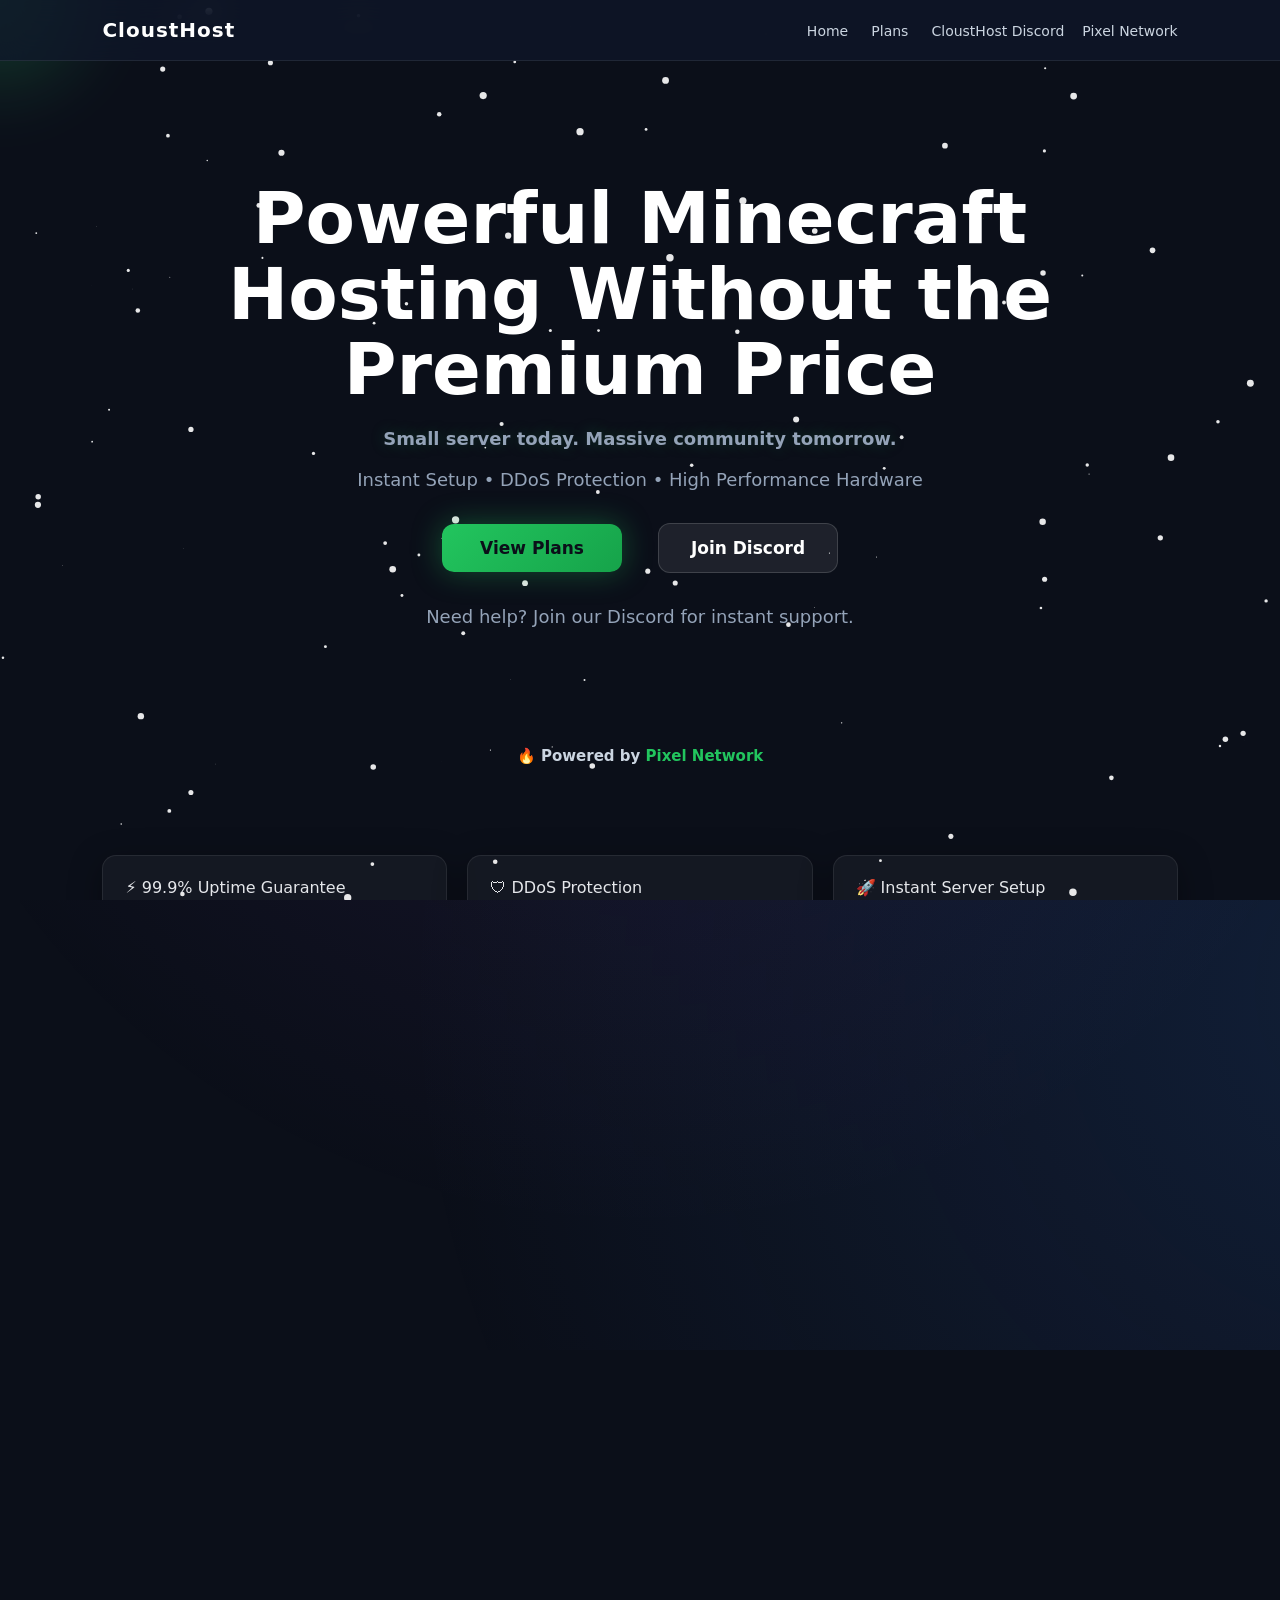
<file: index.html>
<!DOCTYPE html>
<html lang="en">
<head>
<meta charset="UTF-8">
<meta name="viewport" content="width=device-width, initial-scale=1.0">
<title>CloustHost</title>
<link rel="icon" href="favicon.ico" type="image/x-icon">
<link rel="icon" type="image/png" href="favicon.png">
<link rel="stylesheet" href="style.css">
</head>

<body>
<div class="mouse-glow" id="mouseGlow"></div>

<canvas id="particles"></canvas>

<header>
<div class="logo">CloustHost</div>
<nav>
<a href="#">Home</a>
<a href="#plans">Plans</a>
<a href="https://discord.gg/d9tCszvUJg" target="_blank">CloustHost Discord</a><a href="https://discord.gg/DyHTewPsez" target="_blank">Pixel Network</a>
</nav>
</header>

<section class="hero">
<h1>Powerful Minecraft Hosting Without the Premium Price</h1>
<p class="hero-quote">Small server today. Massive community tomorrow.</p><p>Instant Setup • DDoS Protection • High Performance Hardware</p>

<div class="hero-buttons">
<a class="btn primary" href="#plans">View Plans</a>
<a class="btn secondary" href="https://discord.gg/d9tCszvUJg" target="_blank">Join Discord</a>
</div>
<p style="margin-top:15px;color:#94a3b8;">Need help? Join our Discord for instant support.</p>
</section>
<div class="powered-top">
🔥 Powered by <a href="https://discord.gg/DyHTewPsez" target="_blank">Pixel Network</a>
</div>

<!-- PREMIUM FEATURES (RESTORED) -->
<section class="features">
<div class="feature-box">⚡ 99.9% Uptime Guarantee</div>
<div class="feature-box">🛡 DDoS Protection</div>
<div class="feature-box">🚀 Instant Server Setup</div>
</section>

<div class="feature-box">
<h2>💰 Budget Plans</h2>

<a class="plan" href="buy.html">DIRT - 2GB RAM - ₹40</a>
<a class="plan" href="buy.html">STONE - 4GB RAM - ₹120</a>
<a class="plan" href="buy.html">COAL - 8GB RAM - ₹160</a>
<a class="plan" href="buy.html">IRON - 12GB RAM - ₹240</a>
<a class="plan" href="buy.html">REDSTONE - 16GB RAM - ₹320</a>
<a class="plan" href="buy.html">LAPIS - 24GB RAM - ₹480</a>
<a class="plan" href="buy.html">GOLD - 32GB RAM - ₹640</a>
<a class="plan" href="buy.html">DIAMOND - 48GB RAM - ₹960</a>
<a class="plan" href="buy.html">NETHERITE - 64GB RAM - ₹1280</a>
</div>

<div class="feature-box">
<h2>⚡ Performance Plans</h2>

<a class="plan" href="buy.html">DIRT - 2GB RAM - ₹120</a>
<a class="plan" href="buy.html">STONE - 4GB RAM - ₹160</a>
<a class="plan" href="buy.html">COAL - 8GB RAM - ₹320</a>
<a class="plan" href="buy.html">IRON - 12GB RAM - ₹480</a>
<a class="plan" href="buy.html">REDSTONE - 16GB RAM - ₹640</a>
<a class="plan" href="buy.html">LAPIS - 24GB RAM - ₹960</a>
<a class="plan" href="buy.html">GOLD - 32GB RAM - ₹1280</a>
<a class="plan" href="buy.html">DIAMOND - 48GB RAM - ₹1920</a>
<a class="plan" href="buy.html">NETHERITE - 64GB RAM - ₹2560</a>
</div>

</section>
<div class="powered-top">
🔥 Powered by <a href="https://discord.gg/DyHTewPsez" target="_blank">Pixel Network</a>
</div>

<footer>
© 2026 CloustHost • Minecraft Hosting
<section class="features">
<div class="feature-box">
<h2>🎮 Pixel Network</h2>
<p>Join one of the best public Minecraft communities.</p>
<div class="hero-buttons">
<a class="btn primary" href="https://discord.gg/DyHTewPsez" target="_blank">Join Pixel Network</a>
</div>
</section>
<div class="powered-top">
🔥 Powered by <a href="https://discord.gg/DyHTewPsez" target="_blank">Pixel Network</a>
</div>
<div class="powered-by">
Powered by <a href="https://discord.gg/DyHTewPsez" target="_blank">Pixel Network</a>
</div>
</footer>

<script>
const canvas = document.getElementById("particles");
const ctx = canvas.getContext("2d");

canvas.width = window.innerWidth;
canvas.height = window.innerHeight;

let particles = [];

for (let i = 0; i < 120; i++) {
particles.push({
x: Math.random() * canvas.width,
y: Math.random() * canvas.height,
r: Math.random() * 3.8,
dx: (Math.random() - 0.8) * 0.8,
dy: (Math.random() - 0.8) * 0.8
});
}

function animate() {
ctx.clearRect(0, 0, canvas.width, canvas.height);

ctx.fillStyle = "rgba(255,255,255,0.9)";

particles.forEach(p => {
ctx.beginPath();
ctx.arc(p.x, p.y, p.r, 0, Math.PI * 2);
ctx.fill();

p.x += p.dx;
p.y += p.dy;

if (p.x < 0 || p.x > canvas.width) p.dx *= -1;
if (p.y < 0 || p.y > canvas.height) p.dy *= -1;
});

requestAnimationFrame(animate);
}

animate();
</script>

</body>
</html>

<script>
const glow = document.getElementById("mouseGlow");

document.addEventListener("mousemove", (e) => {
glow.style.left = e.clientX + "px";
glow.style.top = e.clientY + "px";
});
</script>
</file>
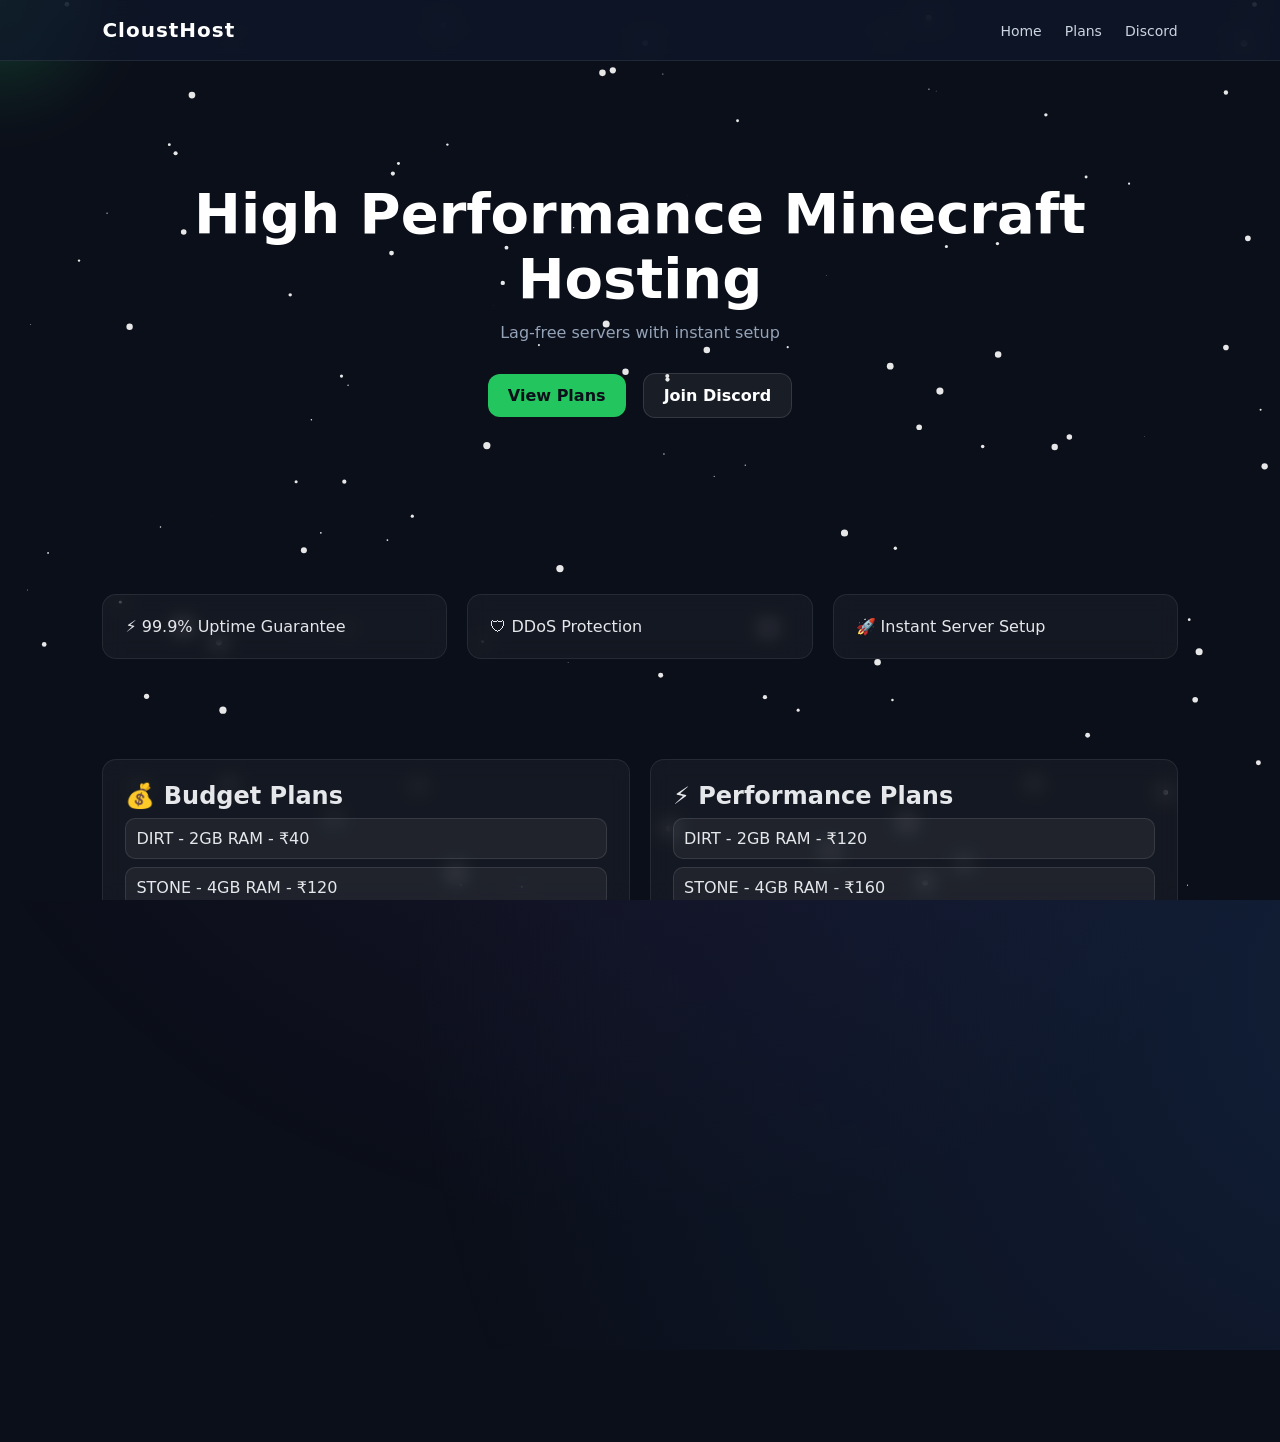
<file: backup/index.html>
<div class="mouse-glow" id="mouseGlow"></div>
<!DOCTYPE html>
<html lang="en">
<head>
<meta charset="UTF-8">
<meta name="viewport" content="width=device-width, initial-scale=1.0">
<title>CloustHost</title>
<link rel="stylesheet" href="style.css">
</head>

<body>

<canvas id="particles"></canvas>

<header>
<div class="logo">CloustHost</div>
<nav>
<a href="#">Home</a>
<a href="#plans">Plans</a>
<a href="https://discord.gg/d9tCszvUJg" target="_blank">Discord</a>
</nav>
</header>

<section class="hero">
<h1>High Performance Minecraft Hosting</h1>
<p>Lag-free servers with instant setup</p>

<a class="btn primary" href="#plans">View Plans</a>
<a class="btn secondary" href="https://discord.gg/d9tCszvUJg" target="_blank">Join Discord</a>
</section>

<!-- PREMIUM FEATURES (RESTORED) -->
<section class="features">
<div class="feature-box">⚡ 99.9% Uptime Guarantee</div>
<div class="feature-box">🛡 DDoS Protection</div>
<div class="feature-box">🚀 Instant Server Setup</div>
</section>

<!-- PLANS -->
<section id="plans" class="features">

<div class="feature-box">
<h2>💰 Budget Plans</h2>

<a class="plan" href="buy.html">DIRT - 2GB RAM - ₹40</a>
<a class="plan" href="buy.html">STONE - 4GB RAM - ₹120</a>
<a class="plan" href="buy.html">COAL - 8GB RAM - ₹160</a>
<a class="plan" href="buy.html">IRON - 12GB RAM - ₹240</a>
<a class="plan" href="buy.html">REDSTONE - 16GB RAM - ₹320</a>
<a class="plan" href="buy.html">LAPIS - 24GB RAM - ₹4120</a>
<a class="plan" href="buy.html">GOLD - 32GB RAM - ₹640</a>
<a class="plan" href="buy.html">DIAMOND - 48GB RAM - ₹960</a>
<a class="plan" href="buy.html">NETHERITE - 64GB RAM - ₹12120</a>
</div>

<div class="feature-box">
<h2>⚡ Performance Plans</h2>

<a class="plan" href="buy.html">DIRT - 2GB RAM - ₹120</a>
<a class="plan" href="buy.html">STONE - 4GB RAM - ₹160</a>
<a class="plan" href="buy.html">COAL - 8GB RAM - ₹320</a>
<a class="plan" href="buy.html">IRON - 12GB RAM - ₹4120</a>
<a class="plan" href="buy.html">REDSTONE - 16GB RAM - ₹640</a>
<a class="plan" href="buy.html">LAPIS - 24GB RAM - ₹960</a>
<a class="plan" href="buy.html">GOLD - 32GB RAM - ₹12120</a>
<a class="plan" href="buy.html">DIAMOND - 48GB RAM - ₹1920</a>
<a class="plan" href="buy.html">NETHERITE - 64GB RAM - ₹2560</a>
</div>

</section>

<footer>
© 2026 CloustHost • Minecraft Hosting
</footer>

<script>
const canvas = document.getElementById("particles");
const ctx = canvas.getContext("2d");

canvas.width = window.innerWidth;
canvas.height = window.innerHeight;

let particles = [];

for (let i = 0; i < 120; i++) {
particles.push({
x: Math.random() * canvas.width,
y: Math.random() * canvas.height,
r: Math.random() * 3.8,
dx: (Math.random() - 0.8) * 0.8,
dy: (Math.random() - 0.8) * 0.8
});
}

function animate() {
ctx.clearRect(0, 0, canvas.width, canvas.height);

ctx.fillStyle = "rgba(255,255,255,0.9)";

particles.forEach(p => {
ctx.beginPath();
ctx.arc(p.x, p.y, p.r, 0, Math.PI * 2);
ctx.fill();

p.x += p.dx;
p.y += p.dy;

if (p.x < 0 || p.x > canvas.width) p.dx *= -1;
if (p.y < 0 || p.y > canvas.height) p.dy *= -1;
});

requestAnimationFrame(animate);
}

animate();
</script>

</body>
</html>

<script>
const glow = document.getElementById("mouseGlow");

document.addEventListener("mousemove", (e) => {
glow.style.left = e.clientX + "px";
glow.style.top = e.clientY + "px";
});
</script>
</file>
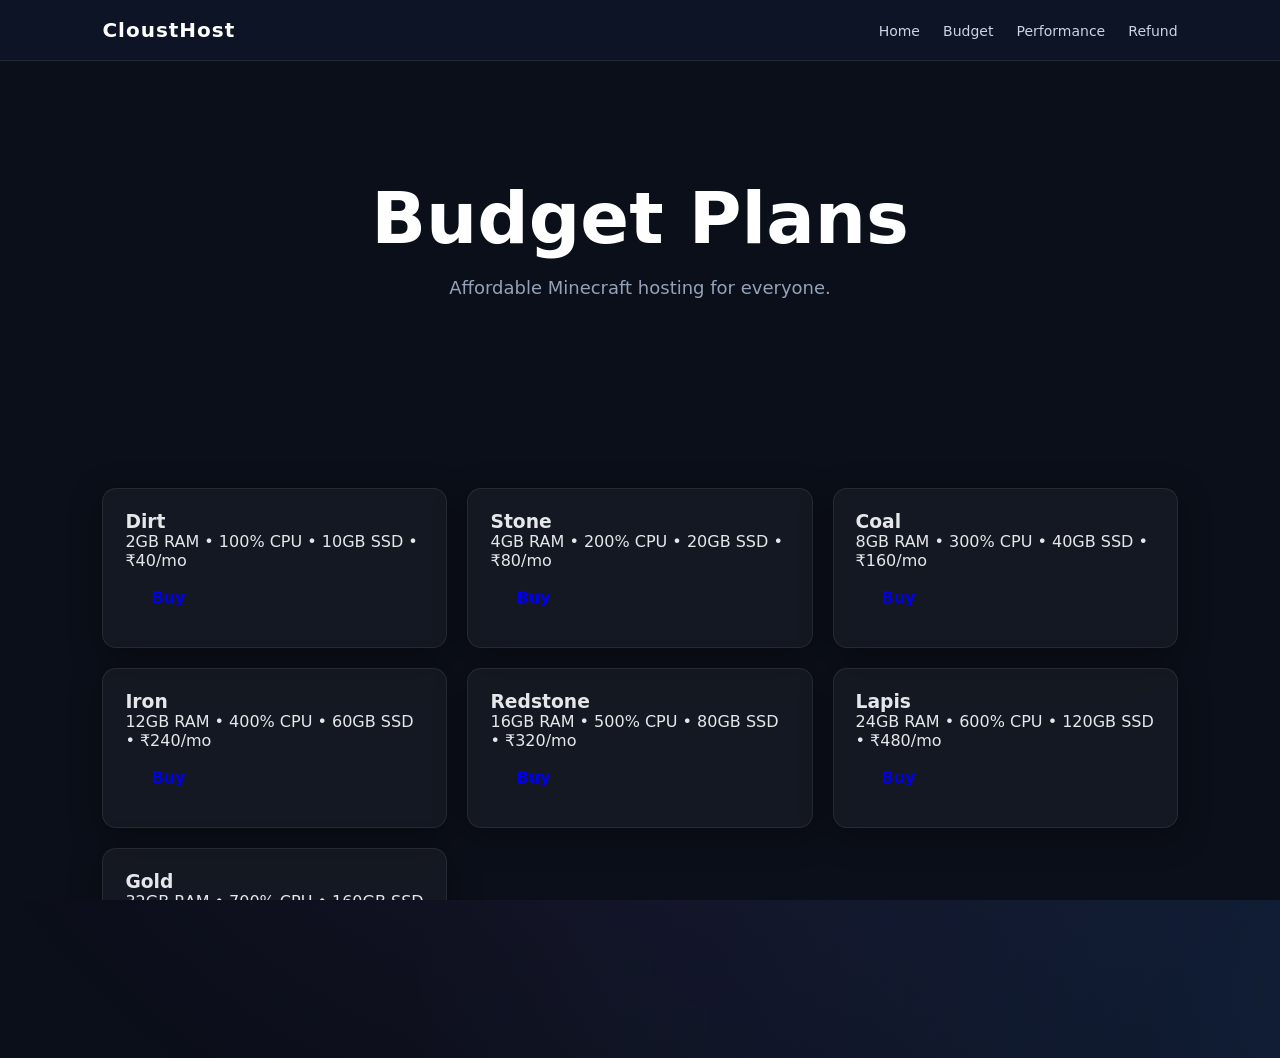
<file: budget.html>
<!DOCTYPE html>
<html>
<head>
<title>Budget Plans</title>
<link rel="stylesheet" href="style.css">
</head>
<body>

<header>
<div class="logo">CloustHost</div>
<nav>
<a href="index.html">Home</a>
<a href="budget.html">Budget</a>
<a href="performance.html">Performance</a>
<a href="refund.html">Refund</a>
</nav>
</header>

<section class="hero">
<h1>Budget Plans</h1>
<p>Affordable Minecraft hosting for everyone.</p>
</section>

<section class="features">

<div class="feature-box"><h3>Dirt</h3><p>2GB RAM • 100% CPU • 10GB SSD • ₹40/mo</p><a class="btn" href="https://discord.gg/d9tCszvUJg">Buy</a></div>

<div class="feature-box"><h3>Stone</h3><p>4GB RAM • 200% CPU • 20GB SSD • ₹80/mo</p><a class="btn" href="https://discord.gg/d9tCszvUJg">Buy</a></div>

<div class="feature-box"><h3>Coal</h3><p>8GB RAM • 300% CPU • 40GB SSD • ₹160/mo</p><a class="btn" href="https://discord.gg/d9tCszvUJg">Buy</a></div>

<div class="feature-box"><h3>Iron</h3><p>12GB RAM • 400% CPU • 60GB SSD • ₹240/mo</p><a class="btn" href="https://discord.gg/d9tCszvUJg">Buy</a></div>

<div class="feature-box"><h3>Redstone</h3><p>16GB RAM • 500% CPU • 80GB SSD • ₹320/mo</p><a class="btn" href="https://discord.gg/d9tCszvUJg">Buy</a></div>

<div class="feature-box"><h3>Lapis</h3><p>24GB RAM • 600% CPU • 120GB SSD • ₹480/mo</p><a class="btn" href="https://discord.gg/d9tCszvUJg">Buy</a></div>

<div class="feature-box"><h3>Gold</h3><p>32GB RAM • 700% CPU • 160GB SSD • ₹640/mo</p><a class="btn" href="https://discord.gg/d9tCszvUJg">Buy</a></div>

</section>

</body>
</html>
</file>
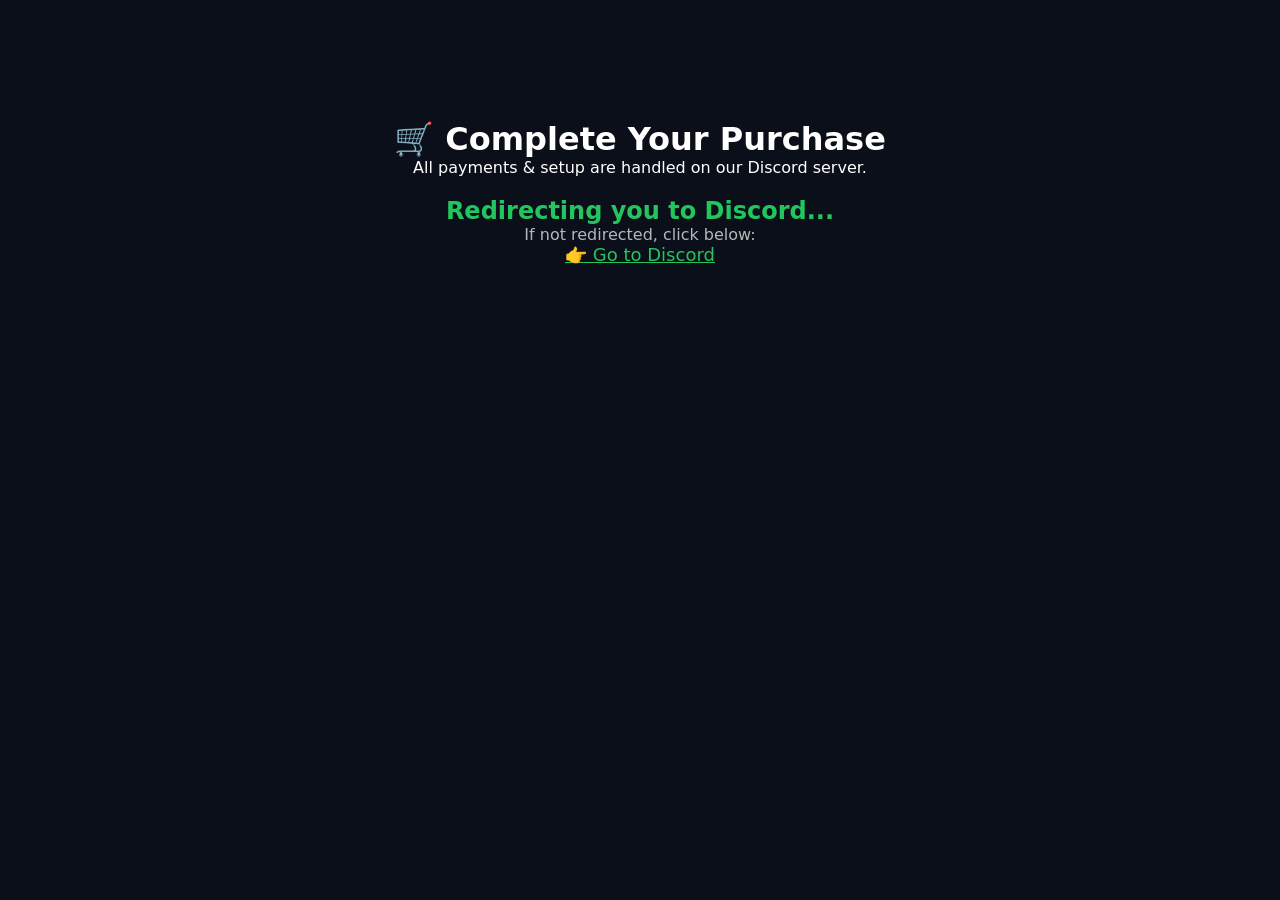
<file: buy.html>
<!DOCTYPE html>
<html lang="en">
<head>
<meta charset="UTF-8">
<meta name="viewport" content="width=device-width, initial-scale=1.0">
<title>Buy Plan - CloustHost</title>

<meta http-equiv="refresh" content="3;url=https://discord.gg/d9tCszvUJg">

<link rel="stylesheet" href="style.css">
</head>

<body style="text-align:center;padding:120px;background:#0b0f19;color:white;">

<h1>🛒 Complete Your Purchase</h1>

<p>All payments & setup are handled on our Discord server.</p>

<h2 style="color:#22c55e;margin-top:20px;">Redirecting you to Discord...</h2>

<p style="opacity:0.7;">If not redirected, click below:</p>

<a href="https://discord.gg/d9tCszvUJg" style="color:#22c55e;font-size:18px;">
👉 Go to Discord
</a>

</body>
</html>
</file>
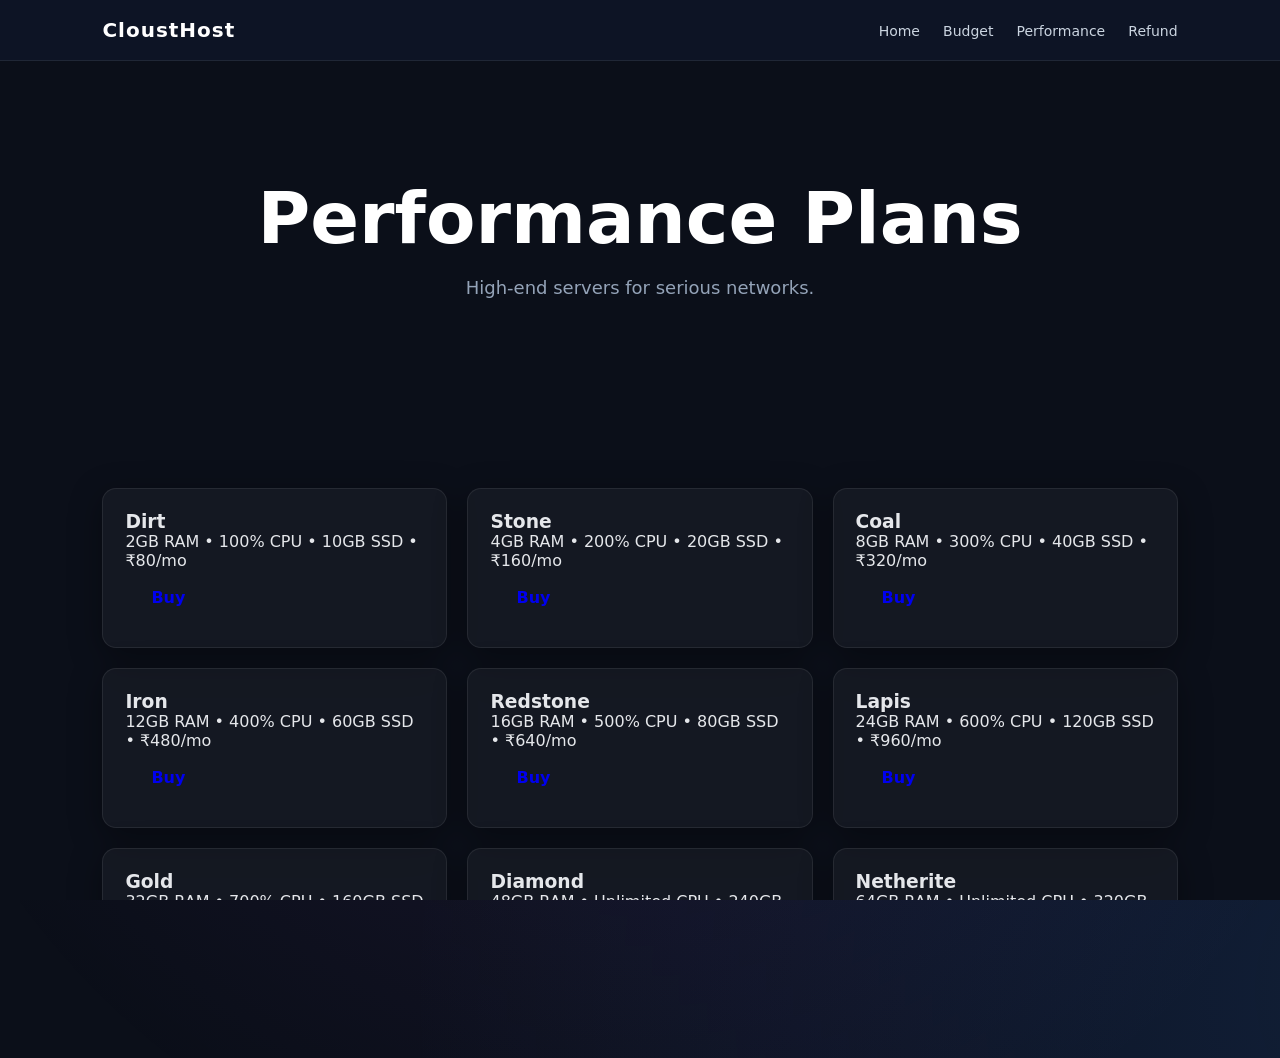
<file: performance.html>
<!DOCTYPE html>
<html>
<head>
<title>Performance Plans</title>
<link rel="stylesheet" href="style.css">
</head>
<body>

<header>
<div class="logo">CloustHost</div>
<nav>
<a href="index.html">Home</a>
<a href="budget.html">Budget</a>
<a href="performance.html">Performance</a>
<a href="refund.html">Refund</a>
</nav>
</header>

<section class="hero">
<h1>Performance Plans</h1>
<p>High-end servers for serious networks.</p>
</section>

<section class="features">

<div class="feature-box"><h3>Dirt</h3><p>2GB RAM • 100% CPU • 10GB SSD • ₹80/mo</p><a class="btn" href="https://discord.gg/d9tCszvUJg">Buy</a></div>

<div class="feature-box"><h3>Stone</h3><p>4GB RAM • 200% CPU • 20GB SSD • ₹160/mo</p><a class="btn" href="https://discord.gg/d9tCszvUJg">Buy</a></div>

<div class="feature-box"><h3>Coal</h3><p>8GB RAM • 300% CPU • 40GB SSD • ₹320/mo</p><a class="btn" href="https://discord.gg/d9tCszvUJg">Buy</a></div>

<div class="feature-box"><h3>Iron</h3><p>12GB RAM • 400% CPU • 60GB SSD • ₹480/mo</p><a class="btn" href="https://discord.gg/d9tCszvUJg">Buy</a></div>

<div class="feature-box"><h3>Redstone</h3><p>16GB RAM • 500% CPU • 80GB SSD • ₹640/mo</p><a class="btn" href="https://discord.gg/d9tCszvUJg">Buy</a></div>

<div class="feature-box"><h3>Lapis</h3><p>24GB RAM • 600% CPU • 120GB SSD • ₹960/mo</p><a class="btn" href="https://discord.gg/d9tCszvUJg">Buy</a></div>

<div class="feature-box"><h3>Gold</h3><p>32GB RAM • 700% CPU • 160GB SSD • ₹1280/mo</p><a class="btn" href="https://discord.gg/d9tCszvUJg">Buy</a></div>

<div class="feature-box"><h3>Diamond</h3><p>48GB RAM • Unlimited CPU • 240GB SSD • ₹1920/mo</p><a class="btn" href="https://discord.gg/d9tCszvUJg">Buy</a></div>

<div class="feature-box"><h3>Netherite</h3><p>64GB RAM • Unlimited CPU • 320GB SSD • ₹2560/mo</p><a class="btn" href="https://discord.gg/d9tCszvUJg">Buy</a></div>

</section>

</body>
</html>
</file>
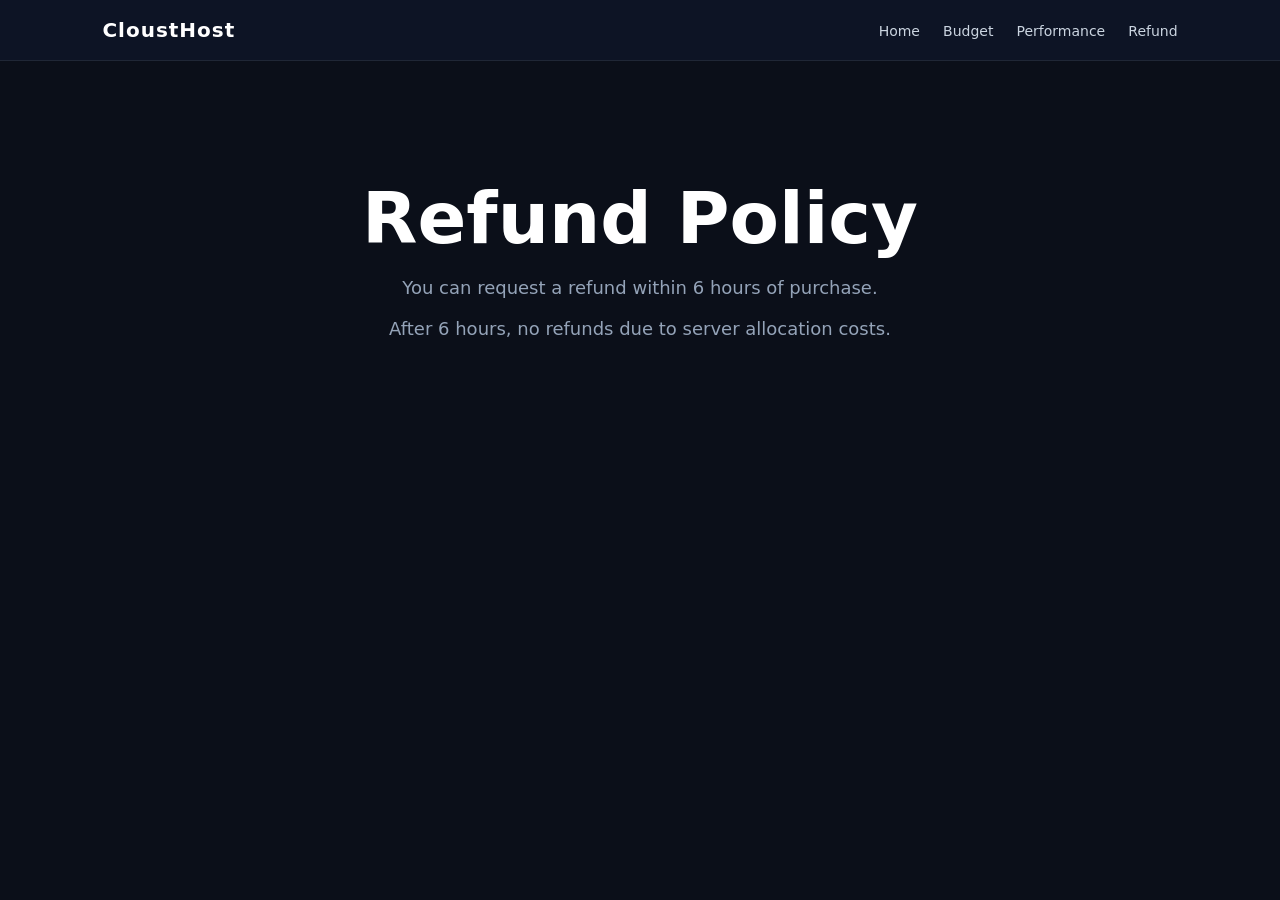
<file: refund.html>
<!DOCTYPE html>
<html>
<head>
<title>Refund Policy</title>
<link rel="stylesheet" href="style.css">
</head>
<body>

<header>
<div class="logo">CloustHost</div>
<nav>
<a href="index.html">Home</a>
<a href="budget.html">Budget</a>
<a href="performance.html">Performance</a>
<a href="refund.html">Refund</a>
</nav>
</header>

<section class="hero">
<h1>Refund Policy</h1>
<p>You can request a refund within 6 hours of purchase.</p>
<p>After 6 hours, no refunds due to server allocation costs.</p>
</section>

</body>
</html>
</file>
<file: style.css>
*{
margin:0;
padding:0;
box-sizing:border-box;
font-family:Inter, system-ui, sans-serif;
}

html, body{
height:100%;
overflow-x:hidden;
background:#0b0f19;
color:#e5e7eb;
}

/* 🌌 ANIMATED GLOW BACKGROUND */
body::before{
content:"";
position:fixed;
inset:-50%;
background:
radial-gradient(circle at 20% 20%, rgba(34,197,94,0.18), transparent 40%),
radial-gradient(circle at 80% 80%, rgba(59,130,246,0.14), transparent 40%),
radial-gradient(circle at 50% 50%, rgba(168,85,247,0.10), transparent 50%);
animation:glowMove 12s ease-in-out infinite alternate;
z-index:-2;
}

@keyframes glowMove{
0%{transform:translate(0,0) scale(1);}
100%{transform:translate(5%,5%) scale(1.1);}
}

/* 🎯 PARTICLES CANVAS */
canvas{
position:fixed;
inset:0;
z-index:-1;
pointer-events:none;
}

/* CONTENT ABOVE EVERYTHING */
header, section, footer{
position:relative;
z-index:1;
}

/* HEADER */
header{
display:flex;
justify-content:space-between;
align-items:center;
padding:18px 8%;
background:rgba(15,23,42,0.75);
backdrop-filter:blur(14px);
border-bottom:1px solid rgba(255,255,255,0.08);
position:sticky;
top:0;
}

.logo{
font-size:20px;
font-weight:800;
color:#fff;
letter-spacing:1px;
}

nav a{
color:#cbd5e1;
text-decoration:none;
margin-left:18px;
font-size:14px;
transition:0.2s;
}

nav a:hover{
color:#fff;
}

/* HERO */
.hero{
text-align:center;
padding:120px 8%;
}

.hero h1{
font-size:56px;
font-weight:900;
color:#fff;
}

.hero p{
color:#94a3b8;
margin-top:12px;
margin-bottom:25px;
}

/* BUTTONS */
.btn{
display:inline-block;
padding:12px 20px;
margin:6px;
border-radius:12px;
text-decoration:none;
font-weight:600;
transition:0.2s;
}

.btn.primary{
background:#22c55e;
color:#0b0f19;
}

.btn.primary:hover{
transform:translateY(-2px);
background:#16a34a;
}

.btn.secondary{
background:rgba(255,255,255,0.06);
color:white;
border:1px solid rgba(255,255,255,0.12);
}

.btn.secondary:hover{
background:rgba(255,255,255,0.12);
transform:translateY(-2px);
}

/* FEATURES */
.features{
display:grid;
grid-template-columns:repeat(auto-fit,minmax(260px,1fr));
gap:20px;
padding:50px 8%;
}

.feature-box{
background:rgba(255,255,255,0.04);
border:1px solid rgba(255,255,255,0.08);
padding:22px;
border-radius:14px;
backdrop-filter:blur(10px);
transition:0.2s;
}

.feature-box:hover{
transform:translateY(-6px);
border-color:rgba(34,197,94,0.4);
}

/* PLANS */
.plan{
display:block;
padding:10px;
margin:8px 0;
background:rgba(255,255,255,0.05);
border:1px solid rgba(255,255,255,0.1);
border-radius:10px;
color:#e5e7eb;
text-decoration:none;
transition:0.2s;
}

.plan:hover{
transform:translateY(-3px);
border-color:#22c55e;
background:rgba(34,197,94,0.1);
}

/* FOOTER */
footer{
text-align:center;
padding:25px;
color:#64748b;
border-top:1px solid rgba(255,255,255,0.08);
margin-top:40px;
}

/* 🌟 MOUSE FOLLOW GLOW */
.mouse-glow{
position:fixed;
width:300px;
height:300px;
border-radius:50%;
pointer-events:none;
background:radial-gradient(circle, rgba(34,197,94,0.25), transparent 60%);
transform:translate(-50%, -50%);
z-index:0;
mix-blend-mode:screen;
filter:blur(20px);
}

/* make sure particles sit above glow but behind content */
canvas{
position:fixed;
inset:0;
z-index:0;
pointer-events:none;
opacity:1;
}

/* ensure content is above */
header, section, footer{
position:relative;
z-index:2;
}

/* 📱 REAL MOBILE SCALE FIX */
@media (max-width: 768px){

body{
font-size:16px;
}

/* HERO BIGGER FOR MOBILE */
.hero h1{
font-size:38px;
line-height:1.2;
}

.hero p{
font-size:16px;
}

/* MAKE BUTTONS BIGGER (important for touch) */
.btn{
display:block;
width:90%;
margin:10px auto;
padding:14px 16px;
font-size:16px;
}

/* FEATURE CARDS BIGGER */
.feature-box{
padding:20px;
font-size:15px;
border-radius:16px;
}

/* PLANS EASIER TO TAP */
.plan{
padding:14px;
font-size:15px;
margin:10px 0;
}

/* NAV FIX */
nav a{
font-size:14px;
margin-left:8px;
}

/* LOGO */
.logo{
font-size:18px;
}
}

.feature-box{
backdrop-filter:blur(16px);
-webkit-backdrop-filter:blur(16px);
box-shadow:0 8px 32px rgba(0,0,0,.35);
transition:.3s ease;
}

.feature-box:hover{
transform:translateY(-8px);
box-shadow:0 20px 40px rgba(34,197,94,.15);
}

.hero h1{
font-size:clamp(42px,8vw,72px);
line-height:1.05;
max-width:900px;
margin:auto;
}

.hero p{
font-size:18px;
max-width:700px;
margin:20px auto;
}

.btn.primary{
background:linear-gradient(135deg,#22c55e,#16a34a);
box-shadow:0 0 30px rgba(34,197,94,.35);
}

.btn.primary:hover{
transform:translateY(-3px);
box-shadow:0 0 45px rgba(34,197,94,.5);
}

body::after{
content:"";
position:fixed;
inset:0;
background-image:
linear-gradient(rgba(255,255,255,.02) 1px, transparent 1px),
linear-gradient(90deg, rgba(255,255,255,.02) 1px, transparent 1px);
background-size:40px 40px;
pointer-events:none;
z-index:-1;
}

@media (max-width:768px){

.hero{
padding:80px 20px;
}

.hero h1{
font-size:42px;
}

.hero p{
font-size:16px;
}

.btn{
display:block;
width:100%;
max-width:320px;
margin:10px auto;
}

.features{
grid-template-columns:1fr;
}
}

.powered-by{
text-align:center;
padding:20px;
margin-top:30px;
color:#94a3b8;
font-size:14px;
}

.powered-by a{
color:#22c55e;
text-decoration:none;
font-weight:700;
}

.powered-by a:hover{
text-shadow:0 0 12px rgba(34,197,94,.6);
}

.powered-top{
text-align:center;
margin:-20px 0 40px 0;
color:#cbd5e1;
font-size:15px;
font-weight:600;
}

.powered-top a{
color:#22c55e;
text-decoration:none;
font-weight:700;
}

.powered-top a:hover{
text-shadow:0 0 12px rgba(34,197,94,.6);
}

@media (max-width:768px){
canvas{
opacity:0.35;
}
}

.plan{
box-shadow:0 4px 15px rgba(0,0,0,.15);
}

.plan:hover{
box-shadow:0 0 25px rgba(34,197,94,.25);
}

.hero-quote{
font-size:22px;
font-weight:700;
color:#22c55e;
margin:20px auto;
max-width:800px;
text-align:center;
text-shadow:0 0 15px rgba(34,197,94,.25);
}

@media (max-width:768px){
.hero-quote{
font-size:18px;
padding:0 15px;
}
}

.feature-box{
animation:floatCard 6s ease-in-out infinite;
}

@keyframes floatCard{
0%,100%{transform:translateY(0);}
50%{transform:translateY(-8px);}
}

.hero,
.features,
footer{
animation:fadeUp .8s ease forwards;
}

@keyframes fadeUp{
from{
opacity:0;
transform:translateY(20px);
}
to{
opacity:1;
transform:translateY(0);
}
}

.logo{
animation:logoGlow 3s ease-in-out infinite alternate;
}

@keyframes logoGlow{
from{
text-shadow:0 0 5px rgba(34,197,94,.3);
}
to{
text-shadow:0 0 20px rgba(34,197,94,.8);
}
}

.btn.primary{
position:relative;
overflow:hidden;
}

.btn.primary::after{
content:"";
position:absolute;
top:0;
left:-100%;
width:50%;
height:100%;
background:linear-gradient(
90deg,
transparent,
rgba(255,255,255,.25),
transparent
);
animation:shimmer 3s infinite;
}

@keyframes shimmer{
100%{
left:200%;
}
}

.hero .btn{
min-width:180px;
padding:14px 24px;
font-size:17px;
font-weight:700;
margin:8px;
}

.btn.secondary{
background:rgba(255,255,255,0.08);
border:1px solid rgba(255,255,255,0.15);
backdrop-filter:blur(10px);
}

.btn.secondary:hover{
transform:translateY(-3px);
background:rgba(255,255,255,0.15);
box-shadow:0 0 20px rgba(255,255,255,0.15);
}


.hero-buttons{
display:flex;
justify-content:center;
align-items:center;
gap:20px;
margin:25px 0;
flex-wrap:wrap;
}

.hero-buttons .btn{
min-width:180px;
text-align:center;
}
</file>
<file: backup/style.css>
*{
margin:0;
padding:0;
box-sizing:border-box;
font-family:Inter, system-ui, sans-serif;
}

html, body{
height:100%;
overflow-x:hidden;
background:#0b0f19;
color:#e5e7eb;
}

/* 🌌 ANIMATED GLOW BACKGROUND */
body::before{
content:"";
position:fixed;
inset:-50%;
background:
radial-gradient(circle at 20% 20%, rgba(34,197,94,0.18), transparent 40%),
radial-gradient(circle at 80% 80%, rgba(59,130,246,0.14), transparent 40%),
radial-gradient(circle at 50% 50%, rgba(168,85,247,0.10), transparent 50%);
animation:glowMove 12s ease-in-out infinite alternate;
z-index:-2;
}

@keyframes glowMove{
0%{transform:translate(0,0) scale(1);}
100%{transform:translate(5%,5%) scale(1.1);}
}

/* 🎯 PARTICLES CANVAS */
canvas{
position:fixed;
inset:0;
z-index:-1;
pointer-events:none;
}

/* CONTENT ABOVE EVERYTHING */
header, section, footer{
position:relative;
z-index:1;
}

/* HEADER */
header{
display:flex;
justify-content:space-between;
align-items:center;
padding:18px 8%;
background:rgba(15,23,42,0.75);
backdrop-filter:blur(14px);
border-bottom:1px solid rgba(255,255,255,0.08);
position:sticky;
top:0;
}

.logo{
font-size:20px;
font-weight:800;
color:#fff;
letter-spacing:1px;
}

nav a{
color:#cbd5e1;
text-decoration:none;
margin-left:18px;
font-size:14px;
transition:0.2s;
}

nav a:hover{
color:#fff;
}

/* HERO */
.hero{
text-align:center;
padding:120px 8%;
}

.hero h1{
font-size:56px;
font-weight:900;
color:#fff;
}

.hero p{
color:#94a3b8;
margin-top:12px;
margin-bottom:25px;
}

/* BUTTONS */
.btn{
display:inline-block;
padding:12px 20px;
margin:6px;
border-radius:12px;
text-decoration:none;
font-weight:600;
transition:0.2s;
}

.btn.primary{
background:#22c55e;
color:#0b0f19;
}

.btn.primary:hover{
transform:translateY(-2px);
background:#16a34a;
}

.btn.secondary{
background:rgba(255,255,255,0.06);
color:white;
border:1px solid rgba(255,255,255,0.12);
}

.btn.secondary:hover{
background:rgba(255,255,255,0.12);
transform:translateY(-2px);
}

/* FEATURES */
.features{
display:grid;
grid-template-columns:repeat(auto-fit,minmax(260px,1fr));
gap:20px;
padding:50px 8%;
}

.feature-box{
background:rgba(255,255,255,0.04);
border:1px solid rgba(255,255,255,0.08);
padding:22px;
border-radius:14px;
backdrop-filter:blur(10px);
transition:0.2s;
}

.feature-box:hover{
transform:translateY(-6px);
border-color:rgba(34,197,94,0.4);
}

/* PLANS */
.plan{
display:block;
padding:10px;
margin:8px 0;
background:rgba(255,255,255,0.05);
border:1px solid rgba(255,255,255,0.1);
border-radius:10px;
color:#e5e7eb;
text-decoration:none;
transition:0.2s;
}

.plan:hover{
transform:translateY(-3px);
border-color:#22c55e;
background:rgba(34,197,94,0.1);
}

/* FOOTER */
footer{
text-align:center;
padding:25px;
color:#64748b;
border-top:1px solid rgba(255,255,255,0.08);
margin-top:40px;
}

/* 🌟 MOUSE FOLLOW GLOW */
.mouse-glow{
position:fixed;
width:300px;
height:300px;
border-radius:50%;
pointer-events:none;
background:radial-gradient(circle, rgba(34,197,94,0.25), transparent 60%);
transform:translate(-50%, -50%);
z-index:0;
mix-blend-mode:screen;
filter:blur(20px);
}

/* make sure particles sit above glow but behind content */
canvas{
position:fixed;
inset:0;
z-index:0;
pointer-events:none;
opacity:1;
}

/* ensure content is above */
header, section, footer{
position:relative;
z-index:2;
}

/* 📱 REAL MOBILE SCALE FIX */
@media (max-width: 768px){

body{
font-size:16px;
}

/* HERO BIGGER FOR MOBILE */
.hero h1{
font-size:38px;
line-height:1.2;
}

.hero p{
font-size:16px;
}

/* MAKE BUTTONS BIGGER (important for touch) */
.btn{
display:block;
width:90%;
margin:10px auto;
padding:14px 16px;
font-size:16px;
}

/* FEATURE CARDS BIGGER */
.feature-box{
padding:20px;
font-size:15px;
border-radius:16px;
}

/* PLANS EASIER TO TAP */
.plan{
padding:14px;
font-size:15px;
margin:10px 0;
}

/* NAV FIX */
nav a{
font-size:14px;
margin-left:8px;
}

/* LOGO */
.logo{
font-size:18px;
}
}
</file>
